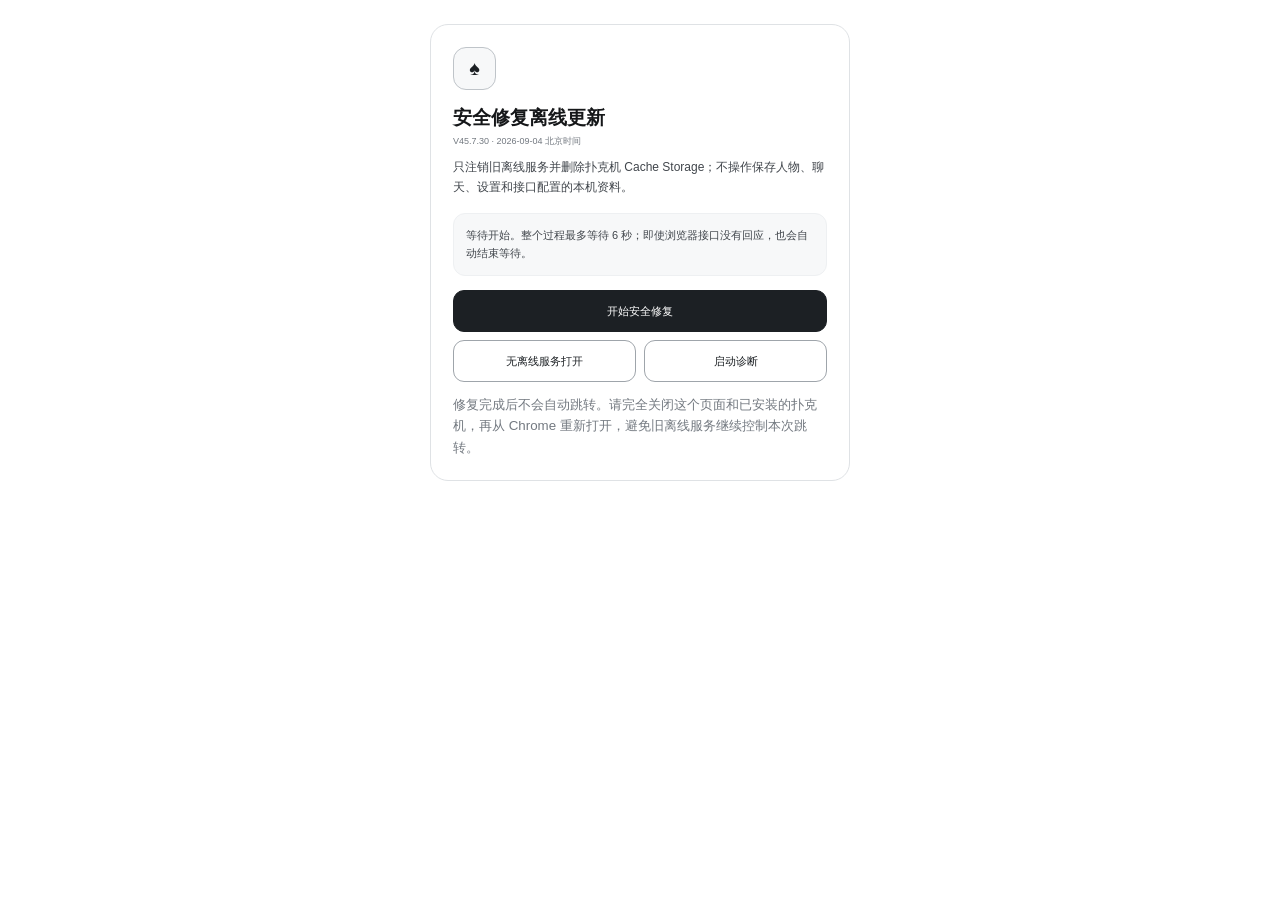
<file: repair-sw.html>
<!doctype html>
<html lang="zh-CN">
<head>
<meta charset="utf-8">
<meta name="viewport" content="width=device-width,initial-scale=1,viewport-fit=cover">
<meta name="robots" content="noindex,nofollow">
<meta name="pokeji-build" content="V45.7.30-20260904-CST">
<title>扑克机 · V45 离线服务修复</title>
<style>
*{box-sizing:border-box}
html,body{margin:0;min-height:100%;background:#fff;color:#151719;font-family:-apple-system,BlinkMacSystemFont,"Segoe UI","PingFang SC",sans-serif}
body{display:grid;place-items:center;padding:24px}
.box{width:min(420px,100%);padding:22px;border:1px solid #dfe2e5;border-radius:18px;background:#fff;box-shadow:none}
.mark{width:43px;height:43px;border:1px solid #bfc4c9;border-radius:13px;background:#f7f8f9;color:#1c2024;display:grid;place-items:center;font-size:20px}
h1{margin:15px 0 4px;font-size:19px;color:#151719}.buildstamp{margin-bottom:9px;color:#737980;font-size:9px;letter-spacing:0}
p{margin:0;color:#41464c;font-size:12px;line-height:1.7}.status{margin-top:15px;padding:12px;border:1px solid #eef0f2;border-radius:12px;background:#f7f8f9;color:#41464c;font-size:11px;line-height:1.7;white-space:pre-wrap}.ok{color:#1c2024}.bad{color:#a33a32}
.actions{display:grid;grid-template-columns:1fr 1fr;gap:8px;margin-top:14px}.actions button,.actions a{min-height:42px;margin:0;padding:9px;border:1px solid #9fa5ab;border-radius:11px;background:#fff;color:#1c2024;display:grid;place-items:center;text-align:center;text-decoration:none;font:inherit;font-size:11px}.actions .primary{grid-column:1/-1;background:#1c2024;color:#fff;border-color:#1c2024}.actions [hidden]{display:none}.actions button:disabled{color:#92979c;background:#f1f2f3;border-color:#e1e3e5;opacity:1}small{display:block;margin-top:12px;color:#737980;line-height:1.6}
</style>
</head>
<body>
<main class="box">
 <div class="mark">♠</div><h1>安全修复离线更新</h1><div class="buildstamp" data-build="V45.7.30-20260904-CST">V45.7.30 · 2026-09-04 北京时间</div>
 <p>只注销旧离线服务并删除扑克机 Cache Storage；不操作保存人物、聊天、设置和接口配置的本机资料。</p>
 <div id="status" class="status">等待开始。整个过程最多等待 6 秒；即使浏览器接口没有回应，也会自动结束等待。</div>
 <div class="actions">
  <button id="startRepair" class="primary" onclick="repair()">开始安全修复</button>
  <a id="leaveRepair" href="/index.html?no-sw=1&amp;leave-repair=45.7.30">无离线服务打开</a>
  <a href="/startup-repair.html?v=45.7.30">启动诊断</a>
 </div>
 <small id="afterNote">修复完成后不会自动跳转。请完全关闭这个页面和已安装的扑克机，再从 Chrome 重新打开，避免旧离线服务继续控制本次跳转。</small>
</main>
<script>
const BUILD='45.7.30';
let running=false,finished=false,timeoutCount=0,errorCount=0,repairRun=0;
function limited(task,ms,fallback){
 return new Promise(resolve=>{let settled=false;const timer=setTimeout(()=>{if(settled)return;settled=true;timeoutCount++;resolve(fallback)},ms);Promise.resolve(task).then(value=>{if(settled)return;settled=true;clearTimeout(timer);resolve(value)}).catch(()=>{if(settled)return;settled=true;clearTimeout(timer);errorCount++;resolve(fallback)})});
}
function finishRepair(runId,detail){
 if(runId!==repairRun||finished)return;finished=true;running=false;
 const status=document.getElementById('status'),start=document.getElementById('startRepair'),leave=document.getElementById('leaveRepair'),note=document.getElementById('afterNote');
 status.className='status ok';status.textContent=detail;start.disabled=false;start.textContent='再次修复';leave.textContent='无离线服务打开';leave.href='/index.html?no-sw=1&repaired='+BUILD+'&t='+Date.now();note.textContent='最稳妥的方式仍是先完全关闭这个页面和已安装的扑克机，再重新打开。“无离线服务打开”可用于先确认主界面能否正常启动。';
}
async function repair(){
 if(running)return;running=true;finished=false;timeoutCount=0;errorCount=0;
 const runId=++repairRun;
 const status=document.getElementById('status'),start=document.getElementById('startRepair');start.disabled=true;start.textContent='修复中…';status.className='status';status.textContent='正在限时注销旧离线服务并清理缓存…';
 const hardStop=setTimeout(()=>finishRepair(runId,'安全等待已结束。部分浏览器接口没有及时回应，但页面不会继续卡住。\n\n请完全关闭本页和已安装的扑克机，再重新打开。'),6200);
 try{
  const sources=await Promise.all([
   'serviceWorker'in navigator?limited(navigator.serviceWorker.getRegistrations(),1800,[]):Promise.resolve([]),
   'caches'in window?limited(caches.keys(),1800,[]):Promise.resolve([])
  ]),registrations=Array.isArray(sources[0])?sources[0]:[],cacheNames=Array.isArray(sources[1])?sources[1]:[],pokejiCaches=cacheNames.filter(name=>String(name).startsWith('pokeji-'));
  const results=await Promise.all([
   Promise.all(registrations.map(registration=>limited(registration.unregister(),2200,false))),
   Promise.all(pokejiCaches.map(name=>limited(caches.delete(name),2200,false)))
  ]),unregistered=results[0].filter(Boolean).length,deleted=results[1].filter(Boolean).length;
  clearTimeout(hardStop);
  finishRepair(runId,`安全修复已结束\n已注销 ${unregistered}/${registrations.length} 个离线服务\n已清理 ${deleted}/${pokejiCaches.length} 个扑克机缓存\n超时 ${timeoutCount} 项 · 失败 ${errorCount} 项\n\n人物、聊天、设置和接口配置未被删除。`);
 }catch(error){clearTimeout(hardStop);errorCount++;finishRepair(runId,'安全修复已结束，但浏览器返回异常：'+String(error&&error.message||error)+'\n\n页面不会继续等待。')}
}
</script>
</body>
</html>
</file>
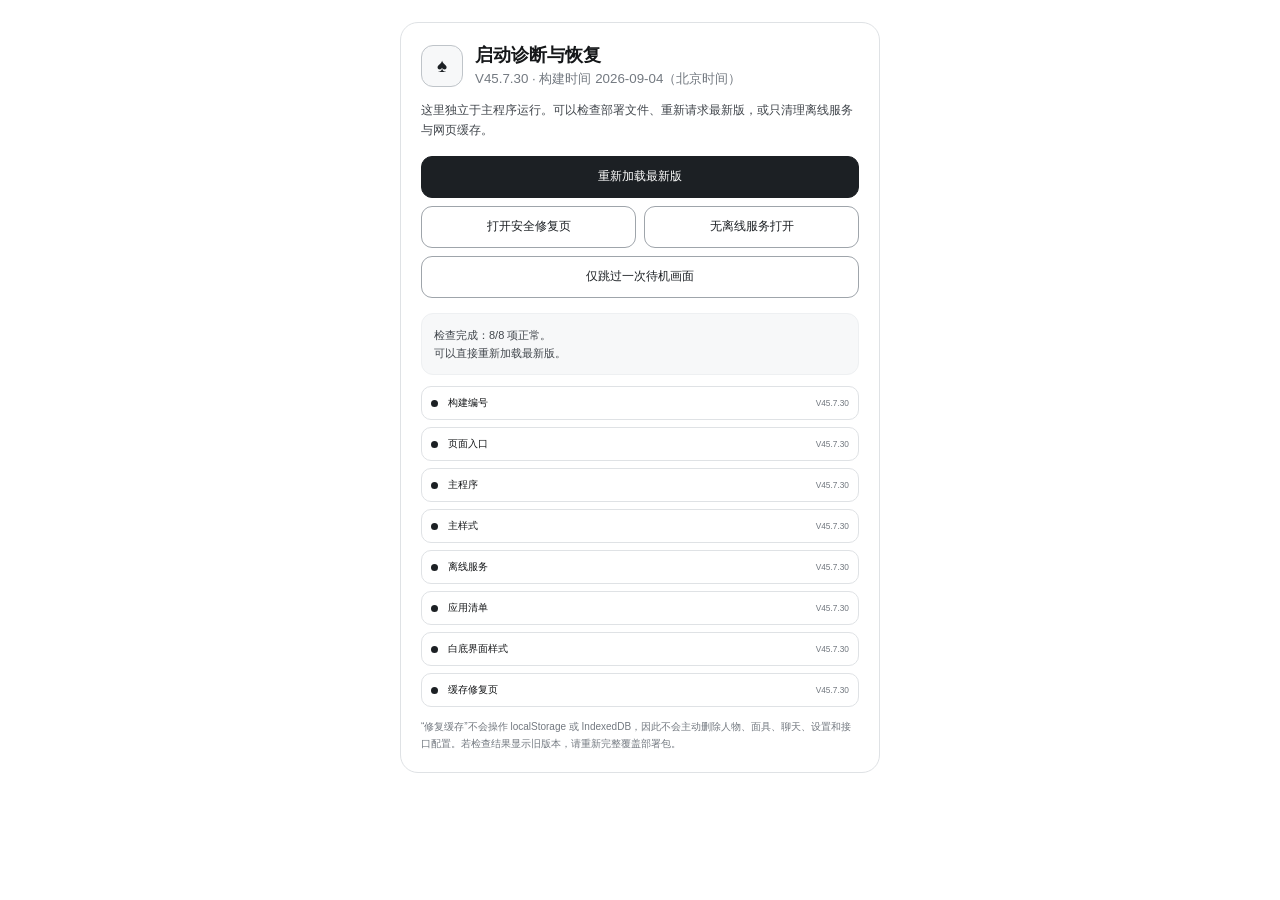
<file: startup-repair.html>
<!doctype html>
<html lang="zh-CN">
<head>
<meta charset="utf-8">
<meta name="viewport" content="width=device-width,initial-scale=1,viewport-fit=cover">
<meta name="robots" content="noindex,nofollow">
<title>扑克机 · 启动诊断</title>
<style>
*{box-sizing:border-box}
html,body{margin:0;min-height:100%;background:#fff;color:#151719;font-family:-apple-system,BlinkMacSystemFont,"Segoe UI","PingFang SC",sans-serif}
body{padding:22px}
.box{width:min(480px,100%);margin:auto;padding:20px;border:1px solid #dfe2e5;border-radius:18px;background:#fff;box-shadow:none}
header{display:flex;align-items:center;gap:12px}.mark{width:42px;height:42px;border:1px solid #bfc4c9;border-radius:12px;background:#f7f8f9;color:#1c2024;display:grid;place-items:center;font-size:19px}h1{margin:0;font-size:18px;color:#151719}header small{display:block;margin-top:3px;color:#737980}p{color:#41464c;font-size:12px;line-height:1.7}
.actions{display:grid;grid-template-columns:1fr 1fr;gap:8px;margin:15px 0}.actions button{min-height:42px;border:1px solid #9fa5ab;border-radius:11px;background:#fff;color:#1c2024;font:inherit;font-size:12px}.actions button.primary{grid-column:1/-1;background:#1c2024;color:#fff;border-color:#1c2024}.actions button:last-child{grid-column:1/-1}.status{padding:12px;border:1px solid #eef0f2;border-radius:12px;background:#f7f8f9;color:#41464c;font-size:11px;line-height:1.65;white-space:pre-wrap}.checks{display:grid;gap:7px;margin-top:11px}.check{display:grid;grid-template-columns:9px 1fr auto;gap:8px;align-items:center;padding:9px;border:1px solid #dfe2e5;border-radius:10px;background:#fff;font-size:10px}.check i{width:7px;height:7px;border-radius:50%;background:#737980}.check.ok i{background:#1c2024}.check.bad i{background:#a33a32}.check span{overflow:hidden;text-overflow:ellipsis;white-space:nowrap}.check small{color:#737980}.note{margin-top:12px;color:#737980;font-size:10px;line-height:1.65}
</style>
</head>
<body>
<main class="box">
 <header><div class="mark">♠</div><div><h1>启动诊断与恢复</h1><small>V45.7.30 · 构建时间 2026-09-04（北京时间）</small></div></header>
 <p>这里独立于主程序运行。可以检查部署文件、重新请求最新版，或只清理离线服务与网页缓存。</p>
 <div class="actions"><button class="primary" onclick="freshReload()">重新加载最新版</button><button onclick="openSafeRepair()">打开安全修复页</button><button onclick="openWithoutWorker()">无离线服务打开</button><button onclick="skipBootOnce()">仅跳过一次待机画面</button></div>
 <div id="status" class="status">正在检查部署文件…</div>
 <div id="checks" class="checks"></div>
 <div class="note">“修复缓存”不会操作 localStorage 或 IndexedDB，因此不会主动删除人物、面具、聊天、设置和接口配置。若检查结果显示旧版本，请重新完整覆盖部署包。</div>
</main>
<script>
const BUILD='45.7.30';
const BUILD_ID='V45.7.30-20260904-CST';
const targets=[
 {name:'构建编号',path:'/build-info.json',marker:BUILD_ID},
 {name:'页面入口',path:'/index.html',marker:BUILD_ID},
 {name:'主程序',path:'/assets/app.js',marker:"const VERSION='45.7.30'"},
 {name:'主样式',path:'/assets/app.css',marker:'#bootScreen'},
 {name:'离线服务',path:'/sw-v44.js',marker:"pokeji-v45.7.30"},
 {name:'应用清单',path:'/manifest.webmanifest',marker:'45.7.30'},
 {name:'白底界面样式',path:'/assets/v45.7.17-global-white.css',marker:'V45.7.30'},
 {name:'缓存修复页',path:'/repair-sw.html',marker:BUILD_ID}
];
const status=document.getElementById('status'),checks=document.getElementById('checks');
function row(item){const el=document.createElement('div');el.className='check '+(item.ok?'ok':'bad');el.innerHTML=`<i></i><span>${item.name}</span><small>${item.detail}</small>`;checks.appendChild(el)}
async function inspect(){
 checks.innerHTML='';let passed=0;
 for(const target of targets){
  try{
   const join=target.path.includes('?')?'&':'?',response=await fetch(target.path+join+'probe='+Date.now(),{cache:'no-store',credentials:'same-origin'}),type=String(response.headers.get('content-type')||''),body=await response.text();
   const markerOk=body.includes(target.marker),typeOk=!/\.(?:js)$/i.test(target.path)||/(?:javascript|ecmascript|text\/plain)/i.test(type),ok=response.ok&&markerOk&&typeOk;
   if(ok)passed++;row({name:target.name,ok,detail:ok?'V'+BUILD:(!response.ok?'HTTP '+response.status:!typeOk?'类型错误':'版本不符')});
  }catch(error){row({name:target.name,ok:false,detail:'无法读取'})}
 }
 status.textContent=passed===targets.length?`检查完成：${passed}/${targets.length} 项正常。\n可以直接重新加载最新版。`:`检查完成：${passed}/${targets.length} 项正常。\n部署文件仍不完整或旧缓存尚未退出，请先修复缓存；若版本仍不符，需要重新覆盖部署包。`;
}
function freshReload(){location.replace('/index.html?manual-reload='+BUILD+'&t='+Date.now())}
function openWithoutWorker(){location.replace('/index.html?no-sw=1&diagnostic='+BUILD+'&t='+Date.now())}
function skipBootOnce(){try{sessionStorage.setItem('pokeji_skip_boot_once','1')}catch(error){}location.replace('/index.html?skip-boot=1&t='+Date.now())}
function openSafeRepair(){location.href='/repair-sw.html?from=diagnostics-'+BUILD}
inspect();
</script>
</body>
</html>
</file>
